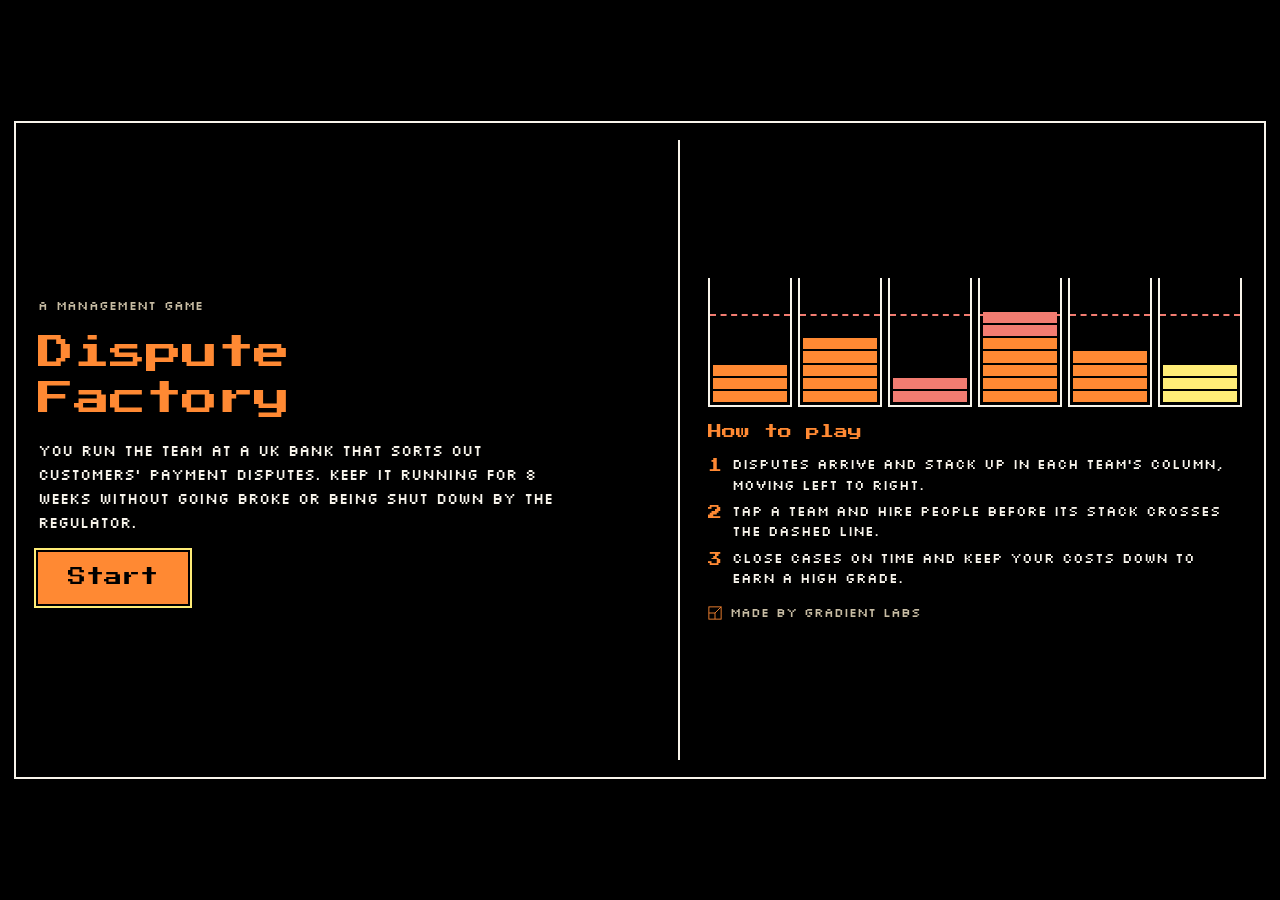
<file: index.html>
<!doctype html>
<html lang="en-GB">
<head>
<meta charset="utf-8">
<meta name="viewport" content="width=device-width,initial-scale=1,maximum-scale=1,minimum-scale=1,user-scalable=no,viewport-fit=cover">
<meta name="theme-color" content="#000000">
<meta name="mobile-web-app-capable" content="yes">
<meta name="apple-mobile-web-app-capable" content="yes">
<meta name="apple-mobile-web-app-status-bar-style" content="black">
<title>Dispute Factory</title>
<link rel="preconnect" href="https://fonts.googleapis.com">
<link rel="preconnect" href="https://fonts.gstatic.com" crossorigin>
<link rel="stylesheet" href="https://fonts.googleapis.com/css2?family=Press+Start+2P&family=Silkscreen:wght@400;700&display=swap">
<script>
// ?errors=1 shows script errors on screen (debug only).
(function () {
  if (!/[?&](errors|debug)=1/.test(location.search)) return;
  var log = window.__errs = [];
  function paint() {
    var el = document.getElementById('errs');
    if (el && log.length) { el.hidden = false; el.textContent = log.join('\n'); }
  }
  function show(msg) { log.push(msg); paint(); }
  window.addEventListener('error', function (e) { show('ERR ' + e.message + ' @' + (e.filename || '').split('/').pop() + ':' + e.lineno); });
  window.addEventListener('unhandledrejection', function (e) { show('REJ ' + (e.reason && e.reason.message || e.reason)); });
  var ce = console.error; console.error = function () { show('console.error ' + [].join.call(arguments, ' ')); ce.apply(console, arguments); };
  document.addEventListener('DOMContentLoaded', paint);
})();
</script>
<link rel="stylesheet" href="style.css">
<link rel="stylesheet" href="screens.css">
</head>
<body>
<div id="app">
  <div id="stage" class="n6">
    <aside id="lrail">
      <div class="stat"><span class="lbl">Cash</span><b id="h-cash" class="num or">£0</b><small id="h-cash-w" class="warn"></small></div>
      <div class="stat"><span class="lbl">Happy</span><b id="h-csat" class="num">75</b><i class="bar"><i id="h-csat-bar"></i></i></div>
      <div class="stat"><span class="lbl">Heat</span><b id="h-heat" class="num">0%</b><i class="bar"><i id="h-heat-bar"></i></i><small id="h-heat-w" class="warn"></small></div>
      <div class="stat"><span class="lbl">Day</span><b id="h-day" class="num">1/40</b></div>
      <div class="lbtns">
        <button id="b-pause" class="sq wide" aria-label="Pause"><span class="pz"><i></i><i></i></span></button>
        <button id="b-snd" class="sq sm" aria-label="Sound off" aria-pressed="false">Mute</button>
        <button id="b-hb" class="sq sm" aria-label="Handbook">Book</button>
      </div>
    </aside>

    <section id="field">
      <div id="ticker"><span id="tk-dot"></span><span id="tk-text">Cases move left to right</span></div>
      <div id="wells">
        <canvas id="cv"></canvas>
        <div id="hit"></div>
        <div id="plus"></div>
      </div>
    </section>

    <aside id="rrail">
      <div id="next">
        <div id="next-top"><span class="lbl">Next</span><b id="next-when" class="num or"></b></div>
        <span id="next-name">Quiet week</span>
        <span id="next-tip" class="mut"></span>
      </div>
      <div id="sel">
        <span id="sel-name" class="num or">INTAKE</span>
        <div id="sel-stats"><span><i id="sl-a">Staff</i><b id="ss-a">0</b></span><span><i id="sl-q">Queue</i><b id="ss-q">0</b></span><span><i id="sl-b">Busy</i><b id="ss-b">0%</b></span><span><i id="sl-l">Late</i><b id="ss-l">0</b></span></div>
        <span id="sel-why"></span>
        <div id="sel-act">
          <button id="b-fire" class="act"><span>Fire</span><span class="pr"></span></button>
          <button id="b-temp" class="act"><span>2 temps</span><span class="pr"></span></button>
          <button id="b-up" class="act"><span>Upgrade</span><span class="pr"></span></button>
          <button id="b-tier" class="act"><span>Faster tier</span><span class="pr"></span></button>
        </div>
      </div>
    </aside>
    <div id="edge" aria-hidden="true"></div>
  </div>

  <div id="rotate">
    <div class="phone" aria-hidden="true"></div>
    <p class="num">Rotate your phone</p>
    <small>Dispute Factory plays in landscape.</small>
    <button id="rot-go" class="act wide">Play anyway</button>
  </div>
  <div id="errs" hidden></div>
</div>
<script src="data.js"></script>
<script src="sim.js"></script>
<script src="ui-screens.js"></script>
<script src="ui-play.js"></script>
</body>
</html>
</file>
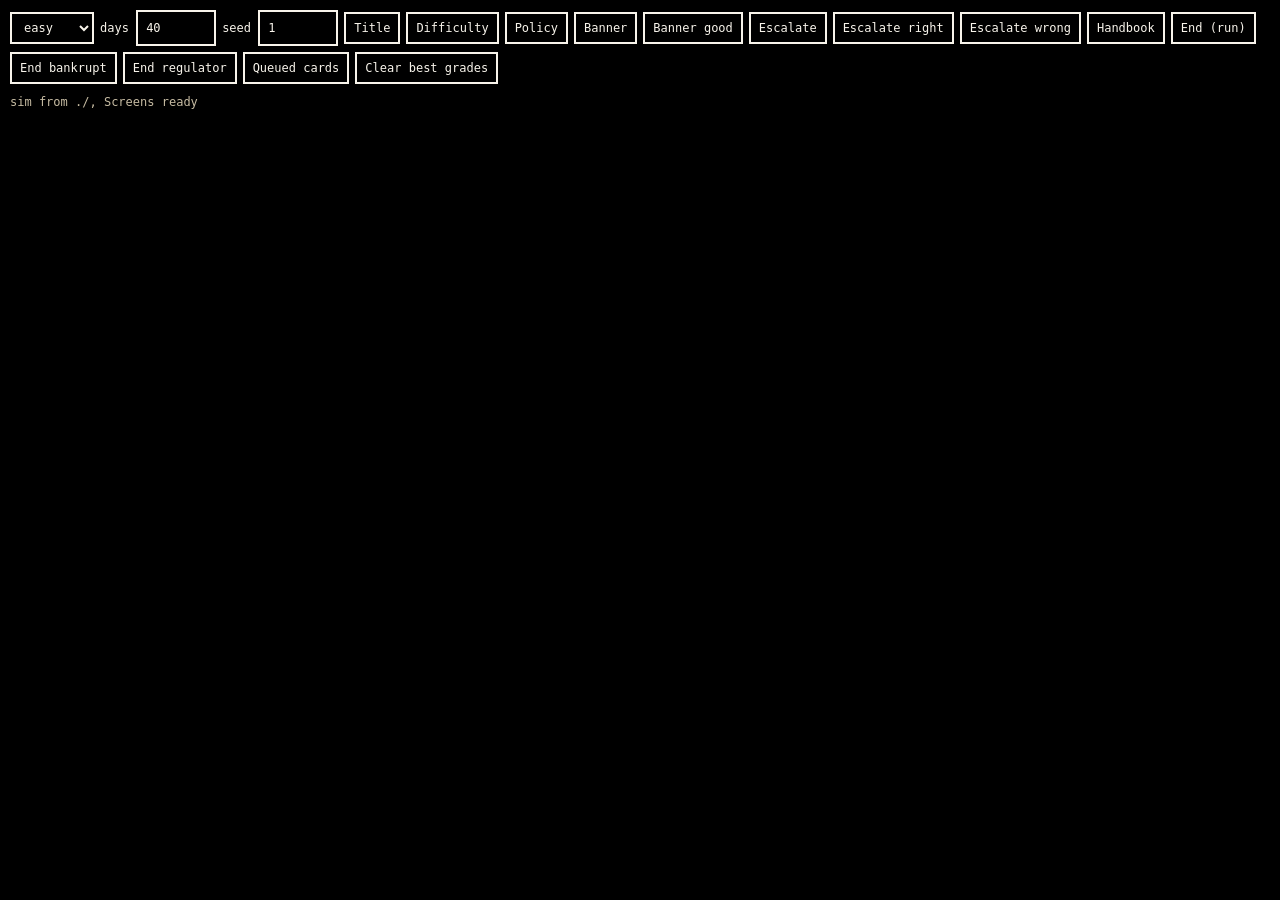
<file: dev-screens.html>
<!doctype html>
<html lang="en-GB">
<head>
<meta charset="utf-8">
<meta name="viewport" content="width=device-width, initial-scale=1, viewport-fit=cover">
<title>Dispute Factory: screens harness</title>
<link rel="stylesheet" href="screens.css">
<style>
  body { margin: 0; background: #000; color: #F8F4EB; font: 12px/1.4 ui-monospace, Menlo, monospace; }
  #dev { padding: 10px; display: flex; flex-wrap: wrap; gap: 6px; align-items: center; }
  #dev button, #dev select, #dev input { font: inherit; background: #000; color: #F8F4EB; border: 2px solid #F8F4EB; min-height: 32px; padding: 0 8px; }
  #dev input { width: 60px; }
  #log { padding: 0 10px; white-space: pre-wrap; color: #C7BCA3; }
  #log .err { color: #F27C71; }
</style>
</head>
<body>
<div id="dev">
  <select id="d-diff"><option value="easy">easy</option><option value="medium">medium</option><option value="hard">hard</option></select>
  <label>days <input id="d-days" type="number" value="40"></label>
  <label>seed <input id="d-seed" type="number" value="1"></label>
  <button data-o="title">Title</button>
  <button data-o="difficulty">Difficulty</button>
  <button data-o="policy">Policy</button>
  <button data-o="banner">Banner</button>
  <button data-o="bannergood">Banner good</button>
  <button data-o="escalate">Escalate</button>
  <button data-o="escright">Escalate right</button>
  <button data-o="escwrong">Escalate wrong</button>
  <button data-o="handbook">Handbook</button>
  <button data-o="end">End (run)</button>
  <button data-o="endcash">End bankrupt</button>
  <button data-o="endfca">End regulator</button>
  <button data-o="queue">Queued cards</button>
  <button id="d-clear">Clear best grades</button>
</div>
<div id="log"></div>
<script>
// Load data.js/sim.js from v1, falling back to the v0 copies if v1 is missing or broken.
(function () {
  const q = new URLSearchParams(location.search);
  const logEl = document.getElementById('log');
  window.devLog = (m, err) => { const d = document.createElement('div'); if (err) d.className = 'err'; d.textContent = m; logEl.appendChild(d); (err ? console.error : console.log)('[dev] ' + m); };
  window.addEventListener('error', e => devLog('error: ' + e.message + ' @ ' + (e.filename || '').split('/').pop() + ':' + e.lineno, true));
  const load = src => new Promise((res, rej) => { const s = document.createElement('script'); s.src = src; s.onload = res; s.onerror = () => rej(new Error('missing ' + src)); document.head.appendChild(s); });
  const okSim = () => { try { return !!(window.Sim && window.GAMEDATA && window.Sim.create && window.Sim.create({ seed: 1, headless: true })); } catch (e) { devLog('sim create failed: ' + e.message, true); return false; } };
  async function boot() {
    let base = q.get('src') === 'v0' ? '../v0/' : './';
    try { await load(base + 'data.js'); await load(base + 'sim.js'); } catch (e) { devLog(e.message, true); }
    if (!okSim() && base === './') { devLog('falling back to ../v0/'); base = '../v0/'; window.Sim = undefined; window.GAMEDATA = undefined; await load(base + 'data.js'); await load(base + 'sim.js'); }
    window.devBase = base;
    await load('ui-screens.js');
    devLog('sim from ' + base + ', Screens ' + (window.Screens ? 'ready' : 'MISSING'));
    window.devReady();
  }
  boot();
})();
</script>
<script>
window.devReady = function () {
  const q = new URLSearchParams(location.search);
  const $ = id => document.getElementById(id);
  if (q.get('diff')) $('d-diff').value = q.get('diff');
  if (q.get('days')) $('d-days').value = q.get('days');
  if (q.get('seed')) $('d-seed').value = q.get('seed');
  const S = window.Sim, D = window.GAMEDATA;

  function makeGame(days, opts) {
    opts = opts || {};
    const diff = $('d-diff').value;
    const policies = opts.policies || { queue: 'edf', credit: 'regulated', risk: 'strict' };
    const g = S.create({ difficulty: diff, policies, seed: +$('d-seed').value || 1, headless: true });
    if (!g.difficulty) g.difficulty = diff;
    if (!g.policies) g.policies = policies;
    // v0 fallback has no difficulty; use its expansions instead
    const era = { easy: 1, medium: 2, hard: 3 }[diff];
    if (S.act.expand && g.era < era) { g.cash += 60000; for (let e = g.era + 1; e <= era; e++) S.act.expand(g, e); g.cash -= 60000; }
    const correct = opts.wrongAnswers ? false : true;
    const N = Math.round(days * 50);
    for (let t = 0; t < N && !g.over; t++) {
      S.step(g, 0.02);
      if (opts.bot === 'overhire' && t === 0) for (const id in g.st) { const st = g.st[id]; if (st.def.kind === 'work') for (let i = 0; i < 7; i++) S.act.hire(g, id); }
      if (t % 50 === 0 && !opts.bot) {
        for (const id in g.st) {
          const st = g.st[id];
          if (!st.unlocked || !(st.def.kind === 'work' || st.def.kind === 'policy')) continue;
          const can = S.can ? S.can(g, 'hire', id) : st.workers.length < 12;
          if (can && (st.workers.length === 0 || st.pressure > 2)) S.act.hire(g, id);
          if (st.workers.length > 2 && st.util < 0.3 && st.queue.length === 0) S.act.fire(g, id);
        }
      }
      if (g.clinic && g.clinic.cur) {
        const sc = D.CLINIC.find(x => x.id === g.clinic.cur.id);
        const i = sc ? sc.opts.findIndex(o => !!o.ok === correct) : 0;
        S.act.answerClinic(g, Math.max(0, i));
      }
      g.ev.length = 0;
    }
    return g;
  }
  const days = () => +$('d-days').value || 0;
  const done = name => (...a) => devLog(name + ' done ' + JSON.stringify(a));
  const clickIn = sel => { const b = document.querySelector('#screens ' + sel); if (b) b.click(); return !!b; };

  const OPEN = {
    title() { Screens.start(done('start')); },
    difficulty() { Screens.start(done('start')); clickIn('[data-act="go"]'); },
    policy() { Screens.start(done('start')); clickIn('[data-act="go"]'); clickIn('[data-diff="' + $('d-diff').value + '"]'); },
    banner() { Screens.banner({ k: 'banner', text: 'BLACK FRIDAY', sub: 'Everyone shops, so everyone disputes. The number of new cases doubles for a week.', tip: 'New hires take three days to get up to speed, so hire before the queues build. Temps start faster.', good: false }, done('banner')); },
    bannergood() { Screens.banner({ k: 'banner', text: 'Regulator review: clean bill of health', sub: 'Your legal deadlines were met. The regulator gives you a £3,000 grant and your heat falls.', tip: '', good: true }, done('banner')); },
    escalate(pick) {
      const g = makeGame(Math.min(days(), 6));
      const pool = D.CLINIC.filter(c => (c.era || 1) <= (g.era || 1));
      const sc = pool[(+$('d-seed').value || 0) % pool.length] || D.CLINIC[0];
      g.clinic.cur = { id: sc.id };
      Screens.escalate(g, sc.id, done('escalate'));
      if (pick != null) {
        const i = sc.opts.findIndex(o => !!o.ok === pick);
        clickIn('[data-i="' + i + '"]');
      }
    },
    escright() { OPEN.escalate(true); },
    escwrong() { OPEN.escalate(false); },
    handbook() { const g = makeGame(days()); Screens.handbook(g, done('handbook')); },
    end() { const g = makeGame(days()); if (!g.over) g.over = { kind: 'end' }; Screens.end(g, S.score(g), r => { devLog('end cb ' + r); if (r === 'replay') Screens.start(done('start')); }); },
    endcash() { const g = makeGame(40, { bot: 'overhire' }); if (!g.over || g.over.kind !== 'cash') { devLog('overhire bot did not go bankrupt; forcing'); g.cash = -26000; g.over = { kind: 'cash' }; } Screens.end(g, S.score(g), r => { devLog('end cb ' + r); if (r === 'replay') Screens.start(done('start')); }); },
    endfca() { const g = makeGame(40, { bot: 'idle' }); if (!g.over || g.over.kind !== 'fca') { devLog('idle bot ended with ' + JSON.stringify(g.over) + '; forcing regulator'); g.heat = 100; g.over = { kind: 'fca' }; } Screens.end(g, S.score(g), r => { devLog('end cb ' + r); if (r === 'replay') Screens.start(done('start')); }); },
    queue() { OPEN.banner(); OPEN.bannergood(); devLog('isOpen ' + Screens.isOpen()); },
  };
  document.querySelectorAll('[data-o]').forEach(b => { b.onclick = () => { try { OPEN[b.dataset.o](); } catch (e) { devLog(b.dataset.o + ': ' + e.stack, true); } }; });
  $('d-clear').onclick = () => { try { localStorage.removeItem('disputeFactory.v1.best'); localStorage.removeItem('disputeFactory.v1.last'); devLog('cleared'); } catch (e) { devLog('storage blocked'); } };
  // ?test=1 runs a scripted pass through every screen with keys and clicks
  async function runTests() {
    const sleep = ms => new Promise(r => setTimeout(r, ms));
    const key = k => window.dispatchEvent(new KeyboardEvent('keydown', { key: k, bubbles: true, cancelable: true }));
    const view = () => (document.getElementById('screens') || {}).className || '';
    const res = [];
    const ok = (name, cond) => { res.push((cond ? 'PASS ' : 'FAIL ') + name); devLog((cond ? 'PASS ' : 'FAIL ') + name, !cond); };
    let got = null;
    Screens.start(r => { got = r; });
    ok('title open', view() === 'sc-title' && Screens.isOpen());
    ok('focus in card', document.getElementById('screens').contains(document.activeElement));
    document.body.focus(); key('Enter'); ok('enter -> difficulty', view() === 'sc-diff');
    key('2'); ok('2 -> policy', view() === 'sc-policy');
    clickIn('[data-p="credit"][data-v="always"]'); clickIn('[data-p="queue"][data-v="fifo"]');
    document.activeElement.blur(); key('Enter');
    ok('begin -> cb', got && got.difficulty === 'medium' && got.policies.credit === 'always' && got.policies.queue === 'fifo' && !Screens.isOpen());
    let n = 0; OPEN.banner(); Screens.banner({ text: 'Second', sub: 'x' }, () => n++);
    ok('queued banner keeps open', Screens.isOpen());
    key('Escape'); ok('first banner closed, second shown', view() === 'sc-banner' && /Second/.test(document.getElementById('screens').textContent));
    key('Escape'); ok('second banner done', n === 1 && !Screens.isOpen());
    const g = makeGame(5); const sc = D.CLINIC.find(c => (c.era || 1) <= g.era); g.clinic.cur = { id: sc.id };
    let ed = 0; const c0 = g.cash; Screens.escalate(g, sc.id, () => ed++);
    key('2'); ok('escalate answered by key', /sc-result/.test(document.getElementById('screens').innerHTML) && g.clinic.cur === null && g.cash !== c0);
    document.activeElement.blur(); key('Enter'); ok('escalate done', ed === 1 && !Screens.isOpen());
    let hd = 0; Screens.handbook(g, () => hd++); key('ArrowDown'); key('Escape'); ok('handbook escape', hd === 1 && !Screens.isOpen());
    const g2 = makeGame(40); if (!g2.over) g2.over = { kind: 'end' };
    let ec = null; Screens.end(g2, S.score(g2), r => { ec = r; });
    ok('end open light', /sc-light/.test(view()));
    clickIn('[data-act="replay"]'); ok('replay cb', ec === 'replay' && !Screens.isOpen());
    let got2 = null; Screens.start(r => { got2 = r; });
    ok('replay opens policy with previous choices', view() === 'sc-policy' && !!document.querySelector('#screens [data-p="credit"][data-v="always"].is-on'));
    clickIn('[data-act="begin"]'); ok('replay begin', got2 && got2.policies.credit === 'always');
    let best = null; try { best = JSON.parse(localStorage.getItem('disputeFactory.v1.best')); } catch (e) {}
    ok('best saved', best && Object.keys(best).length > 0);
    // every escalation, before and after a wrong answer, must fit without overflow
    const fits = () => { const f = document.querySelector('#screens .sc-frame'); return f && f.scrollHeight <= f.clientHeight + 1 && f.getBoundingClientRect().bottom <= innerHeight + 1 && f.scrollWidth <= f.clientWidth + 1; };
    const bad = [];
    const g3 = makeGame(1);
    D.CLINIC.forEach(sc => {
      g3.clinic.cur = { id: sc.id }; Screens.escalate(g3, sc.id, () => {});
      if (!fits()) bad.push(sc.id + ':ask');
      const wrong = sc.opts.findIndex(o => !o.ok); clickIn('[data-i="' + wrong + '"]');
      if (!fits()) bad.push(sc.id + ':result');
      clickIn('[data-act="ok"]');
    });
    ok('all ' + D.CLINIC.length + ' escalations fit ' + innerWidth + 'x' + innerHeight + (bad.length ? ' (' + bad.join(', ') + ')' : ''), !bad.length);
    const g4 = makeGame(1); g4.hb = new Set(Object.keys(D.HANDBOOK)); Screens.handbook(g4, () => {});
    const hbBad = [];
    document.querySelectorAll('#screens .sc-hbitem[data-id]').forEach(b => { if (b.scrollHeight > b.clientHeight + 1) hbBad.push(b.dataset.id); });
    const ids = Object.keys(D.HANDBOOK);
    for (const id of ids) { const b = [...document.querySelectorAll('#screens .sc-hbitem[data-id]')].find(x => x.dataset.id === id); if (!b) { clickIn('[data-act="next"]'); } const bb = [...document.querySelectorAll('#screens .sc-hbitem[data-id]')].find(x => x.dataset.id === id); if (bb) { bb.click(); const e = document.querySelector('#screens .sc-hbentry'); if (e.scrollHeight > e.clientHeight + 1) hbBad.push(id + ':body'); if (bb.scrollHeight > bb.clientHeight + 1) hbBad.push(id + ':title'); } }
    ok('handbook entries fit' + (hbBad.length ? ' (' + hbBad.join(', ') + ')' : ''), !hbBad.length);
    key('Escape');
    devLog('TESTS ' + res.filter(r => r.startsWith('PASS')).length + '/' + res.length);
  }
  if (q.get('test')) { runTests().catch(e => devLog('test crash ' + e.stack, true)); return; }
  const o = q.get('open');
  if (o && OPEN[o]) { try { OPEN[o](); } catch (e) { devLog(o + ': ' + e.stack, true); } }
};
</script>
</body>
</html>
</file>
<file: style.css>
/* Dispute Factory v1: app shell and in-run screen ("The stack"). Owned by PLAY. */
:root {
  --black: #000000; --sand: #F8F4EB; --orange: #FF8933; --tint: #FFA666;
  --shade: #C7BCA3; --coral: #F27C71; --gold: #FFED77; --lucite: #7ACBA7; --white: #FFFFFF;
  --px: 'Press Start 2P', monospace; --ss: 'Silkscreen', monospace;
}
* { box-sizing: border-box; }
html, body { margin: 0; height: 100%; background: var(--black); color: var(--sand); overflow: hidden; }
body { font-family: var(--ss); -webkit-text-size-adjust: 100%; touch-action: manipulation; -webkit-tap-highlight-color: transparent; user-select: none; -webkit-user-select: none; overscroll-behavior: none; }
button { font-family: inherit; cursor: pointer; margin: 0; color: var(--sand); background: var(--black); border: 2px solid var(--sand); border-radius: 0; padding: 0; touch-action: manipulation; }
button:disabled { cursor: default; color: var(--shade); border-color: #4a463e; opacity: .55; }
button:focus { outline: none; }
button:focus-visible { outline: 2px solid var(--orange); outline-offset: 1px; }

/* the app box is the viewport minus safe areas; the stage is scaled to fit inside it */
#app { position: fixed; inset: 0; padding: env(safe-area-inset-top) env(safe-area-inset-right) env(safe-area-inset-bottom) env(safe-area-inset-left); background: var(--black); }
#stage {
  position: absolute; left: 0; top: 0; width: 844px; height: 390px; transform-origin: 0 0;
  background: var(--black); color: var(--sand); overflow: hidden;
  display: grid; grid-template-columns: 124px minmax(0, 1fr) 130px; grid-template-rows: 390px;
}
#stage.dense { grid-template-columns: 100px minmax(0, 1fr) 110px; }
#stage.hide { visibility: hidden; }

.lbl { font-size: 10px; color: var(--shade); line-height: 1; }
.num { font-family: var(--px); font-weight: 400; font-size: 12px; line-height: 1; white-space: nowrap; }
.mut { color: var(--shade); }
.or { color: var(--orange); }
.co { color: var(--coral); }
.go { color: var(--gold); }
.lu { color: var(--lucite); }

/* ---------- left rail */
#lrail { padding: 12px 10px 10px 12px; display: flex; flex-direction: column; gap: 12px; min-width: 0; min-height: 0; overflow: hidden; }
#stage.dense #lrail { padding: 10px 4px 10px 6px; gap: 10px; }
.stat { display: flex; flex-direction: column; gap: 6px; min-width: 0; }
#stage.dense .stat .num { font-size: 10px; }
.bar { display: block; height: 4px; background: #2a2823; position: relative; }
.bar > i { position: absolute; left: 0; top: 0; bottom: 0; width: 50%; background: var(--sand); }
#h-cash.neg { color: var(--coral); }
#h-cash.up { color: var(--lucite); }
#h-cash.dn { color: var(--coral); }
.lbtns { margin-top: auto; display: grid; grid-template-columns: 46px 46px; gap: 8px; }
.lbtns .sm { height: 44px; }
#stage.dense .lbtns { grid-template-columns: 44px 44px; gap: 2px; }
.sq { width: 46px; height: 46px; display: flex; align-items: center; justify-content: center; font-size: 12px; line-height: 1.2; }
#stage.dense .sq { width: 44px; height: 44px; }
#stage.dense .sq.sm { height: 44px; }
.sq.sm { font-size: 9px; }
.lbtns .sq.wide, #stage.dense .lbtns .sq.wide { grid-column: 1 / -1; width: auto; }
.sq.on { background: var(--orange); border-color: var(--orange); color: var(--black); }
.pz { display: flex; gap: 5px; }
.pz i { width: 5px; height: 16px; background: currentColor; display: block; }
.pz.play i:first-child { width: 0; height: 0; background: none; border-left: 14px solid currentColor; border-top: 8px solid transparent; border-bottom: 8px solid transparent; }
.pz.play i:last-child { display: none; }

/* ---------- centre field */
#field { padding: 10px 4px 8px; display: flex; flex-direction: column; gap: 6px; min-width: 0; min-height: 0; overflow: hidden; }
#ticker { height: 14px; display: flex; align-items: center; gap: 7px; font-size: 10px; white-space: nowrap; overflow: hidden; min-width: 0; }
#tk-dot { flex: 0 0 8px; height: 8px; background: var(--shade); }
#tk-text { overflow: hidden; text-overflow: ellipsis; min-width: 0; }
#ticker.bad #tk-dot { background: var(--coral); }
#ticker.good #tk-dot { background: var(--lucite); }
#ticker.warn #tk-dot, #ticker.hb #tk-dot { background: var(--gold); }
#ticker.event #tk-dot { background: var(--orange); }
#ticker.fresh #tk-text { animation: tkin .25s steps(4) both; }
@keyframes tkin { from { opacity: 0; transform: translateY(6px); } to { opacity: 1; transform: none; } }
#wells { position: relative; flex: 1 1 auto; min-height: 0; }
#cv { position: absolute; left: 0; top: 0; width: 100%; height: 100%; image-rendering: pixelated; }
#hit { position: absolute; inset: 0; }
#hit > div { position: absolute; top: 0; cursor: pointer; }
#plus { position: absolute; inset: 0; pointer-events: none; }
#plus > button { position: absolute; bottom: 0; height: 44px; font-size: 16px; pointer-events: auto; font-family: var(--px); }
#plus > button.sel { background: var(--orange); border-color: var(--orange); color: var(--black); }
#plus > button.coach { animation: coach .9s linear infinite; }
@keyframes coach { 0%, 49% { background: var(--black); border-color: var(--sand); color: var(--sand); } 50%, 100% { background: var(--gold); border-color: var(--gold); color: var(--black); } }
#ticker.coach #tk-dot { background: var(--gold); animation: coach-dot .9s linear infinite; }
#ticker.coach #tk-text { color: var(--gold); }
@keyframes coach-dot { 0%, 49% { background: var(--gold); } 50%, 100% { background: transparent; } }
.warn { font-size: 9px; line-height: 1.3; color: var(--coral); min-height: 0; white-space: pre-line; }
.warn:empty { display: none; }
.warn.go { color: var(--gold); }
#plus > button.ext { font-size: 9px; font-family: var(--ss); line-height: 1.3; }

/* ---------- right rail */
#rrail { padding: 12px 12px 10px 8px; display: flex; flex-direction: column; gap: 10px; min-width: 0; min-height: 0; overflow: hidden; }
#stage.dense #rrail { padding: 10px 8px 10px 4px; }
#next { border: 2px solid var(--sand); padding: 8px; display: flex; flex-direction: column; gap: 6px; min-width: 0; flex: 0 1 auto; min-height: 0; overflow: hidden; }
#next-top { display: flex; justify-content: space-between; align-items: flex-start; }
#next-top { align-items: baseline; }
#next-when { font-size: 9px; }
#next-name { font-size: 10px; line-height: 1.4; display: -webkit-box; -webkit-box-orient: vertical; -webkit-line-clamp: 2; overflow: hidden; }
#next-tip { font-size: 9px; line-height: 1.4; display: -webkit-box; -webkit-box-orient: vertical; -webkit-line-clamp: 3; overflow: hidden; }
#stage.dense #next-tip { -webkit-line-clamp: 2; }
#stage.dense #next { padding: 6px; gap: 4px; }
#stage.dense #rrail { gap: 6px; }
#stage.dense .act { padding: 0 5px; gap: 1px 4px; }
#sel { margin-top: auto; display: flex; flex-direction: column; gap: 5px; min-width: 0; }
#sel-name { font-size: 10px; overflow: hidden; text-overflow: ellipsis; }
#sel-stats { display: grid; grid-template-columns: 1fr; gap: 2px; font-size: 9px; color: var(--shade); line-height: 1.2; }
#sel-stats span { white-space: nowrap; display: flex; justify-content: space-between; gap: 4px; min-width: 0; overflow: hidden; }
#sel-stats i { font-style: normal; }
#sel-stats b { font-weight: 400; color: var(--sand); }
#sel-stats b.co { color: var(--coral); }
#sel-stats b.go { color: var(--gold); }
#stage.dense #sel-stats { grid-template-columns: 1fr; gap: 2px; }
#stage.dense #sel-stats span { justify-content: space-between; }
#sel-stats.ext span:nth-child(n+3) { display: none; }
#sel-why { font-size: 9px; line-height: 1.35; color: var(--shade); min-height: 24px; display: -webkit-box; -webkit-box-orient: vertical; -webkit-line-clamp: 3; overflow: hidden; }
#sel-why.co { color: var(--coral); }
#sel-why.go { color: var(--gold); }
#sel-why.lu { color: var(--lucite); }
#sel-act { display: flex; flex-direction: column; gap: 5px; margin-top: 2px; }
.act { height: 44px; display: flex; flex-wrap: wrap; align-items: center; align-content: center; justify-content: space-between; gap: 3px 4px; padding: 0 6px; font-size: 10px; white-space: nowrap; text-align: left; }
.act { flex-wrap: nowrap; }
.act .pr { font-size: 9px; }
.act[hidden] { display: none; }
.act.wide { justify-content: center; padding: 0 16px; }
.act.flash { animation: actf .3s steps(2) 2; }
@keyframes actf { 50% { background: var(--orange); color: var(--black); border-color: var(--orange); } }

/* ---------- heat edge */
#edge { position: absolute; inset: 0; pointer-events: none; border: 0 solid var(--coral); }
#edge.h75 { border-width: 2px; }
#edge.h90 { border-width: 3px; animation: hot 1s steps(2) infinite; }
#edge.pulse { animation: pulse .9s steps(6) 2; }
@keyframes pulse { 0% { box-shadow: inset 0 0 0 0 var(--coral); } 50% { box-shadow: inset 0 0 0 6px var(--coral); } 100% { box-shadow: inset 0 0 0 0 var(--coral); } }
@keyframes hot { 50% { border-color: transparent; } }

/* ---------- rotate prompt */
#rotate { display: none; position: fixed; inset: 0; z-index: 50; background: var(--black); flex-direction: column; align-items: center; justify-content: center; gap: 16px; padding: 24px; text-align: center; }
#rotate small { font-size: 11px; color: var(--shade); }
#rotate .phone { width: 36px; height: 60px; border: 3px solid var(--sand); position: relative; animation: rot 2s steps(8) infinite; }
#rotate .phone::after { content: ''; position: absolute; left: 50%; bottom: 4px; width: 6px; height: 3px; margin-left: -3px; background: var(--sand); }
@keyframes rot { 0%, 30% { transform: rotate(0); } 60%, 100% { transform: rotate(-90deg); } }
body.portrait:not(.force) #rotate { display: flex; }
body.portrait:not(.force) #stage { visibility: hidden; }

#errs { position: fixed; left: 0; right: 0; bottom: 0; z-index: 99; max-height: 40%; overflow: auto; background: var(--black); color: var(--coral); border-top: 2px solid var(--coral); font: 10px/1.4 monospace; white-space: pre-wrap; padding: 4px 8px; }

@media (prefers-reduced-motion: reduce) {
  #ticker.fresh #tk-text, .act.flash, #edge.pulse, #edge.h90, #rotate .phone, #plus > button.coach, #ticker.coach #tk-dot { animation: none; }
  #plus > button.coach { border-color: var(--gold); }
}
</file>
<file: screens.css>
/* Dispute Factory v1: screens outside the run. Everything is scoped under #screens. */
#screens {
  --black: #000000; --sand: #F8F4EB; --orange: #FF8933; --orange-t: #FFA666; --shade: #C7BCA3;
  --coral: #F27C71; --gold: #FFED77; --lucite: #7ACBA7; --white: #FFFFFF;
  --px: 'Press Start 2P', ui-monospace, monospace;
  --ss: 'Silkscreen', ui-monospace, monospace;
  --k: 1;
  position: fixed; inset: 0; z-index: 1000;
  box-sizing: border-box;
  padding: max(10px, env(safe-area-inset-top)) max(14px, env(safe-area-inset-right)) max(10px, env(safe-area-inset-bottom)) max(14px, env(safe-area-inset-left));
  background: var(--black); color: var(--sand);
  font-family: var(--ss); font-size: calc(10px * var(--k)); line-height: 1.45;
  display: flex; align-items: center; justify-content: center;
  overflow: hidden;
  -webkit-text-size-adjust: 100%;
  -webkit-tap-highlight-color: transparent;
}
#screens[hidden] { display: none; }
#screens *, #screens *::before, #screens *::after { box-sizing: border-box; }
#screens h1, #screens h2, #screens h3, #screens p, #screens ol, #screens ul, #screens fieldset, #screens legend, #screens figure { margin: 0; padding: 0; }
#screens ol, #screens ul { list-style: none; }
#screens button { font: inherit; color: inherit; margin: 0; cursor: pointer; border-radius: 0; -webkit-appearance: none; appearance: none; }
#screens button:disabled { cursor: default; }
#screens :focus { outline: none; }
#screens :focus-visible { outline: 2px solid var(--gold); outline-offset: 2px; }
#screens [tabindex="-1"]:focus-visible { outline: none; }
@media (min-height: 520px) and (min-width: 1000px) { #screens { --k: 1.2; } }
@media (min-height: 700px) and (min-width: 1200px) { #screens { --k: 1.4; } }

/* ---------- shared pieces ---------- */
#screens .sc-frame {
  width: 100%; height: 100%; max-width: calc(980px * var(--k)); max-height: calc(470px * var(--k));
  border: 2px solid var(--sand); padding: calc(12px * var(--k)) calc(16px * var(--k));
  display: flex; flex-direction: column; gap: calc(8px * var(--k)); min-height: 0;
}
#screens .sc-eyebrow { font-size: calc(9px * var(--k)); color: var(--shade); letter-spacing: .02em; }
#screens .sc-h1 { font-family: var(--px); font-size: calc(26px * var(--k)); line-height: 1.25; color: var(--orange); font-weight: 400; }
#screens .sc-h2 { font-family: var(--px); font-size: calc(14px * var(--k)); line-height: 1.4; font-weight: 400; color: var(--sand); }
#screens .sc-h3 { font-family: var(--px); font-size: calc(10px * var(--k)); line-height: 1.5; font-weight: 400; color: var(--orange); }
#screens .sc-note, #screens .sc-hint { color: var(--shade); font-size: calc(9px * var(--k)); }
#screens .sc-grow { flex: 1 1 auto; min-height: 0; }
#screens .sc-head { display: flex; flex-direction: column; gap: 4px; }
#screens .sc-headrow { display: flex; align-items: flex-end; justify-content: space-between; gap: 16px; }
#screens .sc-headrow .sc-note { max-width: 50%; text-align: right; line-height: 1.6; }
#screens .sc-pol .sc-headrow { align-items: center; }
#screens .sc-pol .sc-htext { display: flex; flex-direction: column; gap: 3px; min-width: 0; }
#screens .sc-pol .sc-htext .sc-note { max-width: none; text-align: left; }
#screens .sc-hbtns { display: flex; gap: 8px; flex: 0 0 auto; }
#screens .sc-pol .sc-wide { min-width: calc(130px * var(--k)); }
#screens .sc-foot { display: flex; align-items: center; gap: 8px; flex: 0 0 auto; }
#screens .sc-key {
  font-family: var(--px); font-size: calc(9px * var(--k)); color: var(--black); background: var(--sand);
  min-width: calc(20px * var(--k)); height: calc(20px * var(--k)); display: inline-flex; align-items: center; justify-content: center; flex: 0 0 auto;
}

#screens .sc-btn {
  min-height: 44px; min-width: 44px; padding: 0 calc(14px * var(--k));
  background: var(--black); border: 2px solid var(--sand); color: var(--sand);
  font-family: var(--ss); font-size: calc(10px * var(--k)); line-height: 1.2;
  display: inline-flex; align-items: center; justify-content: center;
  transition: transform 120ms cubic-bezier(.23, 1, .32, 1);
}
#screens .sc-btn:active:not(:disabled) { transform: scale(.97); }
#screens .sc-btn:disabled { opacity: .35; }
#screens .sc-primary { background: var(--orange); border-color: var(--orange); color: var(--black); font-weight: 700; }
#screens .sc-big { font-family: var(--px); font-weight: 400; font-size: calc(13px * var(--k)); min-height: 52px; padding: 0 28px; align-self: flex-start; }
#screens .sc-wide { min-width: calc(180px * var(--k)); font-family: var(--px); font-weight: 400; font-size: calc(11px * var(--k)); }
#screens .sc-full { width: 100%; min-height: 52px; font-family: var(--px); font-weight: 400; font-size: calc(12px * var(--k)); flex: 0 0 auto; }
#screens .sc-sm { min-height: 44px; padding: 0 10px; font-size: calc(9px * var(--k)); }
@media (hover: hover) and (pointer: fine) {
  #screens .sc-btn:hover:not(:disabled) { border-color: var(--orange); }
  #screens .sc-primary:hover:not(:disabled) { background: var(--orange-t); border-color: var(--orange-t); }
}

/* ---------- title ---------- */
#screens .sc-title { flex-direction: row; gap: calc(22px * var(--k)); align-items: stretch; }
#screens .sc-tl { flex: 1 1 52%; display: flex; flex-direction: column; justify-content: center; gap: calc(12px * var(--k)); }
#screens .sc-lede { font-size: calc(11px * var(--k)); line-height: 1.55; max-width: 34em; }
#screens .sc-tr { flex: 1 1 48%; display: flex; flex-direction: column; justify-content: center; gap: calc(8px * var(--k)); border-left: 2px solid var(--sand); padding-left: calc(20px * var(--k)); }
#screens .sc-wells { display: flex; gap: 6px; height: calc(92px * var(--k)); align-items: flex-end; margin-bottom: 4px; }
#screens .sc-well { flex: 1 1 0; height: 100%; border: 2px solid var(--sand); border-top: 0; display: flex; flex-direction: column-reverse; gap: 2px; padding: 0 3px 3px; position: relative; }
#screens .sc-well::before { content: ''; position: absolute; left: 0; right: 0; top: 28%; border-top: 2px dashed var(--coral); }
#screens .sc-well i { display: block; height: calc(8px * var(--k)); background: var(--orange); flex: 0 0 auto; }
#screens .sc-well i.c { background: var(--coral); }
#screens .sc-well i.g { background: var(--gold); }
#screens .sc-how { display: flex; flex-direction: column; gap: 6px; }
#screens .sc-how li { display: flex; gap: 10px; align-items: flex-start; font-size: calc(10px * var(--k)); line-height: 1.45; }
#screens .sc-how b { font-family: var(--px); font-weight: 400; color: var(--orange); font-size: calc(10px * var(--k)); padding-top: 2px; }
#screens .sc-by { display: flex; align-items: center; gap: 8px; color: var(--shade); font-size: calc(9px * var(--k)); margin-top: 4px; }
#screens .sc-mark { width: 14px; height: 14px; flex: 0 0 auto; color: var(--orange); }

/* ---------- difficulty and policies ---------- */
#screens .sc-cols3 { display: grid; grid-template-columns: repeat(3, minmax(0, 1fr)); gap: calc(10px * var(--k)); flex: 1 1 auto; min-height: 0; }
#screens .sc-choice {
  text-align: left; background: var(--black); border: 2px solid var(--sand); padding: calc(10px * var(--k));
  display: flex; flex-direction: column; gap: 6px; min-height: 44px;
  transition: transform 120ms cubic-bezier(.23, 1, .32, 1);
}
#screens .sc-choice:active { transform: scale(.98); }
#screens .sc-choice.is-on { border-color: var(--orange); }
#screens .sc-cname { font-family: var(--px); font-size: calc(13px * var(--k)); color: var(--orange); margin-top: 2px; }
#screens .sc-csub { font-size: calc(10px * var(--k)); color: var(--sand); font-weight: 700; }
#screens .sc-cbody { font-size: calc(9.5px * var(--k)); line-height: 1.5; color: var(--sand); flex: 1 1 auto; }
#screens .sc-best { font-size: calc(9px * var(--k)); color: var(--shade); border-top: 2px solid var(--shade); padding-top: 6px; display: flex; justify-content: space-between; gap: 8px; }
#screens .sc-best b { font-family: var(--px); color: var(--gold); font-weight: 400; margin-left: 4px; }
@media (hover: hover) and (pointer: fine) { #screens .sc-choice:hover { border-color: var(--orange); } }

#screens .sc-pcard { border: 2px solid var(--sand); padding: calc(8px * var(--k)); display: flex; flex-direction: column; gap: 6px; min-width: 0; min-height: 0; }
#screens .sc-pname { font-family: var(--px); font-size: calc(10px * var(--k)); color: var(--orange); padding: 0 4px; margin-left: -4px; }
#screens .sc-pask { font-size: calc(9px * var(--k)); color: var(--shade); }
#screens .sc-opts { display: flex; flex-direction: column; gap: 8px; flex: 1 1 auto; }
#screens .sc-opt {
  text-align: left; background: var(--black); border: 2px solid var(--shade); padding: 5px 7px; min-height: 44px;
  display: flex; flex-direction: column; gap: 2px; flex: 0 0 auto;
}
#screens .sc-oname { display: block; padding-right: 2px; font-size: calc(10px * var(--k)); font-weight: 700; color: var(--sand); }
#screens .sc-oname .sc-dot { margin-right: 6px; vertical-align: -1px; }
#screens .sc-dot { width: 9px; height: 9px; border: 2px solid var(--shade); display: inline-block; flex: 0 0 auto; }
#screens .sc-opt { position: relative; }
#screens .sc-oname .sc-rec { position: absolute; top: -7px; right: 6px; }
#screens .sc-rec { font-style: normal; font-weight: 400; font-size: 9px; color: var(--black); background: var(--gold); padding: 0 4px; line-height: 1.5; }
#screens .sc-oline { font-size: 9px; line-height: 1.4; color: var(--shade); }
#screens .sc-opt.is-on { border-color: var(--orange); }
#screens .sc-opt.is-on .sc-dot { background: var(--orange); border-color: var(--orange); }
#screens .sc-opt.is-on .sc-oline { color: var(--sand); }
@media (hover: hover) and (pointer: fine) { #screens .sc-opt:hover { border-color: var(--orange-t); } }

/* ---------- banner and escalation ---------- */
#screens .sc-pause, #screens .sc-esc { max-width: calc(860px * var(--k)); height: auto; min-height: 62%; }
#screens .sc-tag { color: var(--gold); }
#screens .sc-pause.is-good .sc-tag, #screens .sc-result.is-good .sc-verdict { color: var(--lucite); }
#screens .sc-pause.is-warn { border-color: var(--gold); }
#screens .sc-ptitle { font-size: calc(16px * var(--k)); margin-top: 6px; }
#screens .sc-pause .sc-ptext { font-size: calc(12px * var(--k)); }
#screens .sc-pause { gap: calc(12px * var(--k)); }
#screens .sc-ptext { font-size: calc(11px * var(--k)); line-height: 1.55; max-width: 62em; }
#screens .sc-tip { border: 2px solid var(--sand); padding: 8px 10px; display: flex; gap: 12px; align-items: baseline; }
#screens .sc-tip p { font-size: calc(10.5px * var(--k)); line-height: 1.5; }
#screens .sc-tiplabel { font-family: var(--px); font-size: 9px; color: var(--orange); flex: 0 0 auto; white-space: nowrap; }
#screens .sc-esc { gap: calc(6px * var(--k)); }
#screens .sc-esc .sc-h2 { color: var(--orange); }
#screens .sc-esc .sc-ptext { font-size: calc(10.5px * var(--k)); }
#screens .sc-ask { font-size: 9px; color: var(--shade); margin-top: 2px; }
#screens .sc-answers { display: flex; flex-direction: column; gap: 6px; flex: 0 1 auto; min-height: 0; }
#screens .sc-ans {
  text-align: left; background: var(--black); border: 2px solid var(--sand); min-height: 46px; padding: 6px 10px;
  display: flex; gap: 10px; align-items: center; font-size: calc(10px * var(--k)); line-height: 1.4;
  transition: transform 120ms cubic-bezier(.23, 1, .32, 1);
}
#screens .sc-ans:active { transform: scale(.99); }
@media (hover: hover) and (pointer: fine) { #screens .sc-ans:hover { border-color: var(--orange); } }
#screens .sc-result.is-good { border-color: var(--lucite); }
#screens .sc-result.is-bad { border-color: var(--coral); }
#screens .sc-result.is-bad .sc-verdict { color: var(--coral); }
#screens .sc-verdict { font-size: calc(15px * var(--k)); }
#screens .sc-you { font-size: 9px; color: var(--shade); }
#screens .sc-resfoot { display: flex; align-items: center; gap: 12px; justify-content: space-between; flex: 0 0 auto; }
#screens .sc-fx { font-size: calc(10px * var(--k)); display: flex; flex-wrap: wrap; gap: 4px 8px; align-items: center; }
#screens .sc-fx i { font-style: normal; color: var(--shade); }
#screens .sc-up { color: var(--lucite); }
#screens .sc-down { color: var(--coral); }
#screens .sc-hbnew { color: var(--shade); font-size: 9px; flex-basis: 100%; }

/* ---------- handbook ---------- */
#screens .sc-hb { max-width: calc(940px * var(--k)); }
#screens .sc-hbbody { display: grid; grid-template-columns: minmax(0, 46%) minmax(0, 1fr); gap: calc(14px * var(--k)); flex: 1 1 auto; min-height: 0; }
#screens .sc-hbside { display: flex; flex-direction: column; gap: 6px; min-height: 0; }
#screens .sc-hblist { display: grid; grid-template-columns: 1fr 1fr; grid-auto-rows: 44px; gap: 4px; align-content: start; }
#screens .sc-hbitem {
  text-align: left; background: var(--black); border: 2px solid var(--shade); padding: 2px 6px; font-size: 9px; line-height: 1.25;
  display: flex; align-items: center; gap: 6px; overflow: hidden; color: var(--sand);
}
#screens .sc-hbitem.is-on { border-color: var(--orange); color: var(--orange); }
#screens .sc-hbitem.is-locked { border-style: dashed; color: var(--shade); opacity: .7; }
#screens .sc-hbitem.is-locked span { font-size: 8px; }
@media (hover: hover) and (pointer: fine) { #screens .sc-hbitem:not(:disabled):hover { border-color: var(--orange-t); } }
#screens .sc-hbpager { display: flex; align-items: center; justify-content: space-between; gap: 8px; font-size: 9px; color: var(--shade); margin-top: auto; }
#screens .sc-hbentry { border: 2px solid var(--sand); padding: calc(12px * var(--k)); display: flex; flex-direction: column; gap: 10px; min-height: 0; overflow: hidden; }
#screens .sc-hbentry p { font-size: calc(10.5px * var(--k)); line-height: 1.6; }

/* ---------- end screen: Gradient Labs light look ---------- */
#screens.sc-light {
  background: var(--sand); color: var(--black);
  font-family: 'Inter', ui-sans-serif, system-ui, sans-serif; font-size: 14px; line-height: 1.5; letter-spacing: -0.01em;
  display: block; overflow-y: auto; overflow-x: hidden; -webkit-overflow-scrolling: touch; overscroll-behavior: contain;
}
#screens .sc-end { max-width: 980px; margin: 0 auto; display: flex; flex-direction: column; gap: 14px; padding: 4px 0 18px; }
#screens .sc-end h1, #screens .sc-end h2 { font-family: 'DM Sans', ui-sans-serif, system-ui, sans-serif; font-weight: 500; letter-spacing: -0.035em; line-height: 1.05; color: var(--black); }
#screens .sc-end h1 { font-size: 30px; }
#screens .sc-end h2 { font-size: 19px; margin-bottom: 10px; }
#screens .sc-eeb { font-size: 12px; color: var(--black); display: flex; align-items: center; gap: 8px; font-style: italic; }
#screens .sc-eeb i { font-style: normal; font-size: 11px; color: var(--orange); }
#screens .sc-ehero { display: grid; grid-template-columns: auto minmax(0, 1fr) auto; gap: 18px; align-items: center; padding-bottom: 14px; border-bottom: 1.5px solid var(--black); }
#screens .sc-grade {
  font-family: 'Press Start 2P', ui-monospace, monospace; font-size: 54px; line-height: 1; color: var(--black); background: var(--orange);
  width: 104px; height: 104px; display: flex; align-items: center; justify-content: center; padding-left: 6px;
}
#screens .sc-ehtext { display: flex; flex-direction: column; gap: 6px; min-width: 0; }
#screens .sc-ehtext > p:not(.sc-eeb):not(.sc-score) { font-size: 14px; max-width: 40em; }
#screens .sc-score { font-size: 14px; }
#screens .sc-score b { font-family: 'DM Sans', ui-sans-serif, system-ui, sans-serif; font-size: 22px; font-weight: 700; letter-spacing: -0.03em; }
#screens .sc-score em { font-style: normal; font-size: 12px; background: var(--gold); padding: 1px 6px; margin-left: 8px; }
#screens .sc-eact { display: flex; flex-direction: column; gap: 8px; align-items: stretch; width: 210px; }
#screens .sc-status { font-size: 12px; min-height: 18px; overflow-wrap: anywhere; }
#screens .sc-ebtn {
  min-height: 44px; padding: 0 16px; border: 1.5px solid var(--black); background: var(--white); color: var(--black);
  font-family: 'Inter', ui-sans-serif, system-ui, sans-serif; font-size: 14px; font-weight: 500; letter-spacing: -0.01em;
  transition: transform 120ms cubic-bezier(.23, 1, .32, 1);
}
#screens .sc-ebtn:active { transform: scale(.97); }
#screens .sc-eprimary { background: var(--black); color: var(--sand); }
@media (hover: hover) and (pointer: fine) {
  #screens .sc-ebtn:hover { background: var(--orange); color: var(--black); border-color: var(--orange); }
}
#screens.sc-light :focus-visible { outline: 2px solid var(--orange); outline-offset: 2px; }
#screens.sc-light [tabindex="-1"]:focus-visible, #screens.sc-light [tabindex="-1"]:focus { outline: none; }
#screens .sc-why { display: block; font-size: 12px; opacity: .75; margin-top: 2px; }
#screens .sc-pd i { font-size: 12px; font-style: normal; opacity: .6; line-height: 14px; }
#screens .sc-ecard { background: var(--white); border: 1.5px solid var(--black); padding: 16px 18px; min-width: 0; }
#screens .sc-ecard > p { font-size: 14px; }
#screens .sc-egrid { display: grid; grid-template-columns: minmax(0, 1fr) minmax(0, 1fr); gap: 14px; }
#screens .sc-insight { background: var(--black); color: var(--sand); border-color: var(--black); }
#screens .sc-insight h2 { color: var(--sand); margin-top: 8px; }
#screens .sc-insight .sc-eeb { color: var(--orange-t); }
#screens .sc-insight p:not(.sc-eeb) { color: var(--sand); max-width: 52em; }
#screens .sc-elink { display: inline-flex; align-items: center; gap: 10px; min-height: 44px; color: inherit; font-weight: 500; text-decoration: underline; text-underline-offset: 3px; text-decoration-thickness: 1.5px; }
#screens .sc-insight .sc-elink { color: var(--orange); margin-top: 8px; }
#screens .sc-elink .sc-mark { width: 18px; height: 18px; color: var(--orange); }
#screens .sc-upsell { display: flex; align-items: center; justify-content: space-between; gap: 12px 18px; flex-wrap: wrap; background: var(--orange); color: var(--black); border: 1.5px solid var(--black); padding: 14px 18px; }
#screens .sc-uptext { min-width: 0; flex: 1 1 240px; }
#screens .sc-upsell h2 { font-size: 22px; margin-bottom: 4px; }
#screens .sc-upsell p { font-size: 15px; font-weight: 500; }
#screens .sc-upbtn {
  display: inline-flex; align-items: center; justify-content: center; gap: 10px; min-height: 48px; padding: 0 22px; flex: 0 0 auto;
  background: var(--black); color: var(--sand); border: 1.5px solid var(--black); text-decoration: none;
  font-family: 'Inter', ui-sans-serif, system-ui, sans-serif; font-size: 15px; font-weight: 600; letter-spacing: -0.01em;
  transition: transform 120ms cubic-bezier(.23, 1, .32, 1);
}
#screens .sc-upbtn .sc-mark { width: 18px; height: 18px; color: var(--orange); }
#screens .sc-upbtn:active { transform: scale(.97); }
@media (hover: hover) and (pointer: fine) {
  #screens .sc-upbtn:hover { background: var(--white); color: var(--black); }
}
#screens.sc-light .sc-upbtn:focus-visible { outline: 2px solid var(--black); outline-offset: 2px; }
#screens .sc-bars { display: flex; flex-direction: column; gap: 8px; }
#screens .sc-bar { display: grid; grid-template-columns: 150px minmax(0, 1fr) 52px; gap: 10px; align-items: center; font-size: 13px; }
#screens .sc-bl em { font-style: normal; font-size: 11px; background: var(--coral); color: var(--black); padding: 0 5px; margin-left: 4px; }
#screens .sc-bt, #screens .sc-ot { height: 12px; background: var(--sand); display: block; position: relative; }
#screens .sc-bt i, #screens .sc-ot i { position: absolute; left: 0; top: 0; bottom: 0; background: var(--black); }
#screens .sc-bar.is-weak .sc-bt i { background: var(--coral); }
#screens .sc-bar.is-neg .sc-bt { background: transparent; box-shadow: inset 0 0 0 2px var(--coral); }
#screens .sc-bar.is-neg .sc-bt i { background: var(--coral); }
#screens .sc-bar.is-neg .sc-bt b { position: absolute; top: 50%; transform: translateY(-50%); font-size: 10px; font-weight: 600; color: var(--coral); line-height: 1; }
#screens .sc-bar.is-neg .sc-bv { color: var(--coral); font-weight: 600; }
#screens .sc-bv { font-variant-numeric: tabular-nums; text-align: right; }
#screens .sc-pl, #screens .sc-bt2 { width: 100%; border-collapse: collapse; font-size: 13px; }
#screens .sc-pl td, #screens .sc-bt2 td { padding: 5px 0; border-bottom: 1px solid var(--shade); vertical-align: top; }
#screens .sc-pl td:last-child, #screens .sc-bt2 td:last-child { text-align: right; font-variant-numeric: tabular-nums; white-space: nowrap; padding-left: 10px; }
#screens .sc-pl .sc-total td { border-bottom: 0; border-top: 1.5px solid var(--black); font-weight: 600; padding-top: 8px; }
#screens .sc-neg { color: var(--black); }
#screens .sc-pos { color: var(--black); }
#screens .sc-pl .sc-total .sc-neg { color: #000; background: var(--coral); padding: 2px 6px; }
#screens .sc-pl .sc-total .sc-pos { background: var(--lucite); padding: 2px 6px; }
#screens .sc-headline { font-family: 'DM Sans', ui-sans-serif, system-ui, sans-serif; font-size: 20px !important; letter-spacing: -0.03em; line-height: 1.2; }
#screens .sc-headline b { background: var(--orange); padding: 0 4px; font-weight: 700; }
#screens .sc-small { font-size: 12.5px !important; color: #000; opacity: .75; margin-top: 6px; }
#screens .sc-outs { display: flex; flex-direction: column; gap: 8px; margin-top: 12px; }
#screens .sc-outs li { display: grid; grid-template-columns: minmax(0, 46%) minmax(0, 1fr) 56px; gap: 12px; align-items: center; }
#screens .sc-ol { display: flex; flex-direction: column; min-width: 0; }
#screens .sc-ol b { font-size: 13px; font-weight: 600; }
#screens .sc-ol small { font-size: 11.5px; opacity: .7; line-height: 1.35; }
#screens .sc-outs li.is-cb .sc-ot i { background: var(--orange); }
#screens .sc-on { text-align: right; font-variant-numeric: tabular-nums; font-size: 13px; }
#screens .sc-rules { display: grid; grid-template-columns: repeat(3, minmax(0, 1fr)); gap: 8px; }
#screens .sc-rules li { border: 1.5px solid var(--black); padding: 8px 10px; display: flex; flex-direction: column; gap: 2px; }
#screens .sc-rules small, #screens .sc-pd small { font-size: 11px; opacity: .7; }
#screens .sc-rules b { font-size: 13px; font-weight: 600; line-height: 1.3; }
#screens .sc-pds { display: flex; gap: 8px; }
#screens .sc-pd { flex: 1 1 0; min-width: 0; border: 1.5px solid var(--black); padding: 6px 10px; display: flex; flex-direction: column; gap: 4px; min-height: 52px; }
#screens .sc-pd b { font-family: 'Press Start 2P', ui-monospace, monospace; font-size: 14px; font-weight: 400; }
#screens .sc-pd.is-this { background: var(--sand); }
#screens .sc-bt2 { margin-top: 10px; }
#screens .sc-bt2 caption { text-align: left; font-size: 11px; opacity: .7; padding-bottom: 2px; }
#screens .sc-bt2 .sc-g { font-family: 'Press Start 2P', ui-monospace, monospace; font-size: 11px; text-align: center; width: 40px; }
#screens .sc-bt2 tr.is-this td { font-weight: 600; }
#screens .sc-efoot { display: flex; align-items: center; justify-content: space-between; gap: 12px; padding-top: 4px; }

/* narrower phones in landscape */
@media (max-width: 700px) {
  #screens .sc-ehero { grid-template-columns: auto minmax(0, 1fr); }
  #screens .sc-eact { grid-column: 1 / -1; width: auto; flex-direction: row; flex-wrap: wrap; }
  #screens .sc-egrid { grid-template-columns: minmax(0, 1fr); }
}
/* short or narrow landscape screens: tighten the dark cards */
@media (max-height: 380px) {
  #screens .sc-frame { padding: 8px 12px; gap: 6px; }
  #screens .sc-pask { display: none; }
  #screens .sc-pcard { gap: 4px; padding: 6px 7px 7px; }
  #screens .sc-opts { gap: 7px; }
}
@media (max-width: 760px) {
  #screens .sc-hbtns [data-act="rec"] { display: none; }
  #screens .sc-pol .sc-wide { min-width: 96px; }
  #screens .sc-oname { font-size: 9px; }
  #screens .sc-opt { padding: 4px 6px; }
  #screens .sc-choice { padding: 8px; }
  #screens .sc-cbody { font-size: 9px; }
}
@media (max-height: 360px) {
  #screens .sc-h1 { font-size: 22px; }
  #screens .sc-wells { height: 64px; }
  #screens .sc-oline { line-height: 1.3; }
}
/* portrait: the cards are designed for landscape, so let them scroll rather than clip */
@media (orientation: portrait) {
  #screens:not(.sc-light) { overflow-y: auto; align-items: flex-start; }
  #screens .sc-frame { max-height: none; height: auto; }
  #screens .sc-title, #screens .sc-cols3, #screens .sc-hbbody { display: flex; flex-direction: column; }
  #screens .sc-tr { border-left: 0; padding-left: 0; }
}
@media (prefers-reduced-motion: reduce) {
  #screens * { transition: none !important; }
}
</file>
